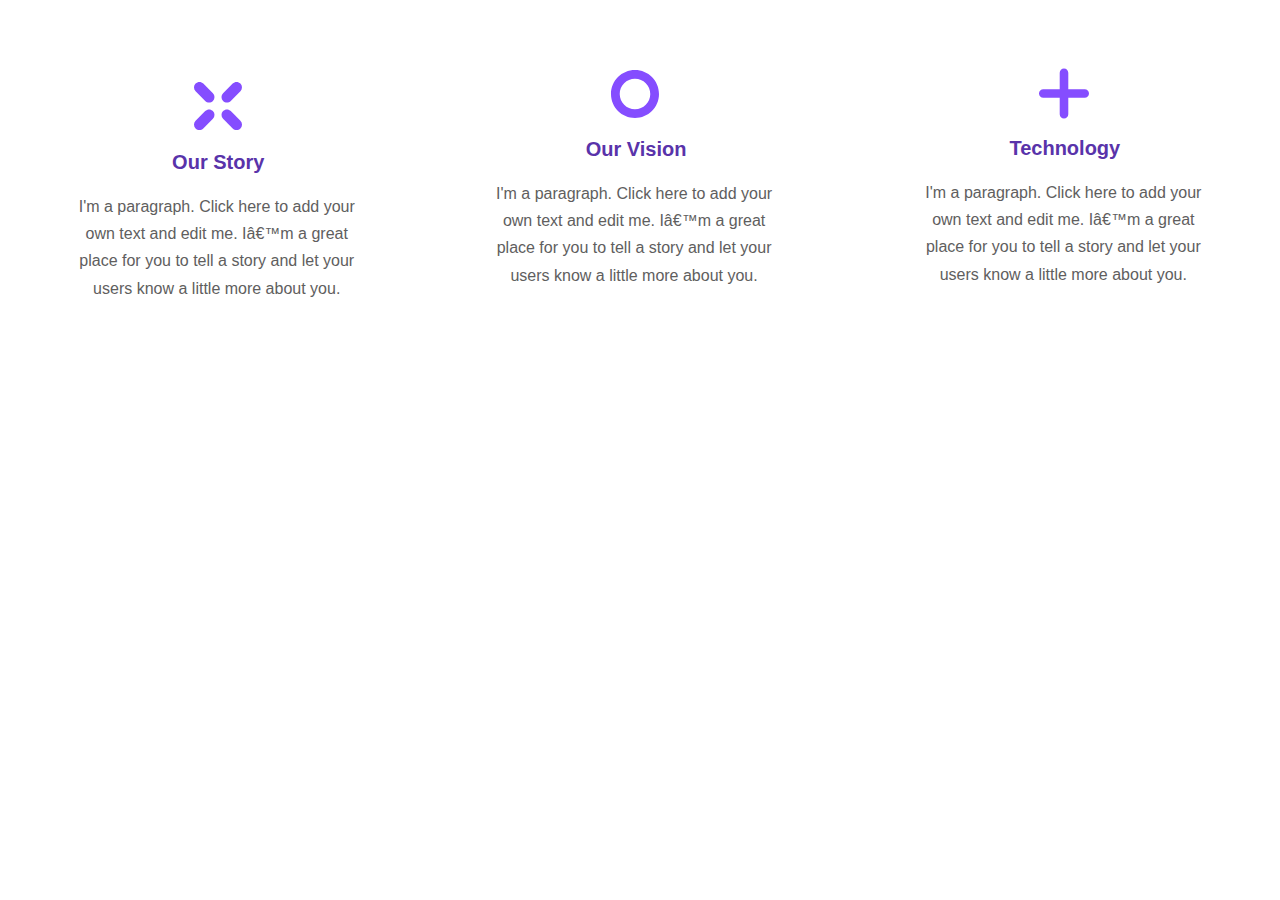
<file: sectiontwo.html>
<!DOCTYPE html>
<html lang="en">
<head>
    <meta charset="UTF-8">
    <meta name="viewport" content="width=device-width, initial-scale=1.0">
     <link rel="stylesheet" type="text/css" href="index.css" />
    <title>Document</title>
</head>
<body>
   <section id="comp-lt8qhfaf" tabindex="-1" class="Oqnisf comp-lt8qhfaf wixui-section" data-block-level-container="ClassicSection">
                              <div id="bgLayers_comp-lt8qhfaf" data-hook="bgLayers" data-motion-part="BG_LAYER comp-lt8qhfaf" class="MW5IWV">
                                <div data-testid="colorUnderlay" class="LWbAav Kv1aVt"></div>
                                <div id="bgMedia_comp-lt8qhfaf" data-motion-part="BG_MEDIA comp-lt8qhfaf" class="VgO9Yg"></div>
                              </div>
                              <div data-mesh-id="comp-lt8qhfafinlineContent" data-testid="inline-content" class="">
                                <div data-mesh-id="comp-lt8qhfafinlineContent-gridContainer" data-testid="mesh-container-content">
                                  <!--$-->
                                  <section id="comp-irqduxcp" class="comp-irqduxcp CohWsy wixui-column-strip">
                                    <div id="bgLayers_comp-irqduxcp" data-hook="bgLayers" data-motion-part="BG_LAYER comp-irqduxcp" class="if7Vw2">
                                      <div data-testid="colorUnderlay" class="tcElKx i1tH8h"></div>
                                      <div id="bgMedia_comp-irqduxcp" data-motion-part="BG_MEDIA comp-irqduxcp" class="wG8dni"></div>
                                    </div>
                                    <div data-testid="columns" class="V5AUxf">
                                      <!--$-->
                                      <div id="comp-irqduxcu" class="comp-irqduxcu YzqVVZ wixui-column-strip__column">
                                        <div id="bgLayers_comp-irqduxcu" data-hook="bgLayers" data-motion-part="BG_LAYER comp-irqduxcu" class="MW5IWV">
                                          <div data-testid="colorUnderlay" class="LWbAav Kv1aVt"></div>
                                          <div id="bgMedia_comp-irqduxcu" data-motion-part="BG_MEDIA comp-irqduxcu" class="VgO9Yg"></div>
                                        </div>
                                        <div data-mesh-id="comp-irqduxcuinlineContent" data-testid="inline-content" class="">
                                          <div data-mesh-id="comp-irqduxcuinlineContent-gridContainer" data-testid="mesh-container-content">
                                            <!--$-->
                                            <div id="comp-isejheta" class="comp-isejheta wixui-vector-image">
                                              <div data-testid="svgRoot-comp-isejheta" class="AKxYR5 VZYmYf comp-isejheta">
                                                <svg preserveAspectRatio="xMidYMid meet" data-bbox="5.137 5.637 188.725 188.725" version="1.1" xmlns="http://www.w3.org/2000/svg" viewBox="5.137 5.637 188.725 188.725" role="presentation" aria-hidden="true">
                                                  <g>
                                                    <path class="st0" d="M149.8,80l37.8-37.8c8.3-8.3,8.3-21.9,0-30.3s-21.9-8.3-30.3,0l-37.8,37.8c-8.3,8.3-8.3,21.9,0,30.3
		S141.4,88.3,149.8,80z"></path>
                                                    <path class="st0" d="M49.2,120l-37.8,37.8c-8.3,8.3-8.3,21.9,0,30.3s21.9,8.3,30.3,0l37.8-37.8c8.3-8.3,8.3-21.9,0-30.3
		S57.6,111.7,49.2,120z"></path>
                                                    <path class="st0" d="M149.8,120c-8.3-8.3-21.9-8.3-30.3,0s-8.3,21.9,0,30.3l37.8,37.8c8.3,8.3,21.9,8.3,30.3,0s8.3-21.9,0-30.3
		L149.8,120z"></path>
                                                    <path class="st0" d="M41.7,12c-8.3-8.3-21.9-8.3-30.3,0s-8.3,21.9,0,30.3L49.2,80c8.3,8.3,21.9,8.3,30.3,0s8.3-21.9,0-30.3L41.7,12
		z"></path>
                                                  </g>
                                                </svg>
                                              </div>
                                            </div>
                                            <!--/$-->
                                            <!--$-->
                                            <div id="comp-irqduxd4" class="HcOXKn SxM0TO QxJLC3 lq2cno YQcXTT comp-irqduxd4 wixui-rich-text" data-testid="richTextElement">
                                              <h5 class="font_5 wixui-rich-text__text" style="text-align:center; font-size:20px;">Our Story</h5>
                                            </div>
                                            <!--/$-->
                                            <!--$-->
                                            <div id="comp-irqduxcy" class="HcOXKn SxM0TO QxJLC3 lq2cno YQcXTT comp-irqduxcy wixui-rich-text" data-testid="richTextElement">
                                              <p class="font_8 wixui-rich-text__text" style="line-height:1.7em; text-align:center; font-size:16px;">I'm a paragraph. Click here to add your own text and edit me. Iâ€™m a great place for you to tell a story and let your users know a little more about you.</p>
                                            </div>
                                            <!--/$-->
                                          </div>
                                        </div>
                                      </div>
                                      <!--/$-->
                                      <!--$-->
                                      <div id="comp-irqduxdj" class="comp-irqduxdj YzqVVZ wixui-column-strip__column">
                                        <div id="bgLayers_comp-irqduxdj" data-hook="bgLayers" data-motion-part="BG_LAYER comp-irqduxdj" class="MW5IWV">
                                          <div data-testid="colorUnderlay" class="LWbAav Kv1aVt"></div>
                                          <div id="bgMedia_comp-irqduxdj" data-motion-part="BG_MEDIA comp-irqduxdj" class="VgO9Yg"></div>
                                        </div>
                                        <div data-mesh-id="comp-irqduxdjinlineContent" data-testid="inline-content" class="">
                                          <div data-mesh-id="comp-irqduxdjinlineContent-gridContainer" data-testid="mesh-container-content">
                                            <!--$-->
                                            <div id="comp-isei1r55" class="comp-isei1r55 wixui-vector-image">
                                              <div data-testid="svgRoot-comp-isei1r55" class="AKxYR5 VZYmYf comp-isei1r55">
                                                <svg preserveAspectRatio="xMidYMid meet" data-bbox="5.1 5.1 189.8 189.8" version="1.1" xmlns="http://www.w3.org/2000/svg" viewBox="5.1 5.1 189.8 189.8" role="presentation" aria-hidden="true">
                                                  <g>
                                                    <path class="st0" d="M100,5.1C47.6,5.1,5.1,47.6,5.1,100c0,52.4,42.5,94.9,94.9,94.9c52.4,0,94.9-42.5,94.9-94.9
	C194.9,47.6,152.4,5.1,100,5.1z M100,160.4c-33.3,0-60.4-27-60.4-60.4c0-33.3,27-60.4,60.4-60.4c33.3,0,60.4,27,60.4,60.4
	C160.4,133.3,133.3,160.4,100,160.4z"></path>
                                                  </g>
                                                </svg>
                                              </div>
                                            </div>
                                            <!--/$-->
                                            <!--$-->
                                            <div id="comp-irqduxds" class="HcOXKn SxM0TO QxJLC3 lq2cno YQcXTT comp-irqduxds wixui-rich-text" data-testid="richTextElement">
                                              <h5 class="font_5 wixui-rich-text__text" style="text-align:center; font-size:20px;">Our Vision</h5>
                                            </div>
                                            <!--/$-->
                                            <!--$-->
                                            <div id="comp-irqduxdn" class="HcOXKn SxM0TO QxJLC3 lq2cno YQcXTT comp-irqduxdn wixui-rich-text" data-testid="richTextElement">
                                              <p class="font_8 wixui-rich-text__text" style="line-height:1.7em; text-align:center; font-size:16px;">I'm a paragraph. Click here to add your own text and edit me. Iâ€™m a great place for you to tell a story and let your users know a little more about you.</p>
                                            </div>
                                            <!--/$-->
                                          </div>
                                        </div>
                                      </div>
                                      <!--/$-->
                                      <!--$-->
                                      <div id="comp-irqduxdz" class="comp-irqduxdz YzqVVZ wixui-column-strip__column">
                                        <div id="bgLayers_comp-irqduxdz" data-hook="bgLayers" data-motion-part="BG_LAYER comp-irqduxdz" class="MW5IWV">
                                          <div data-testid="colorUnderlay" class="LWbAav Kv1aVt"></div>
                                          <div id="bgMedia_comp-irqduxdz" data-motion-part="BG_MEDIA comp-irqduxdz" class="VgO9Yg"></div>
                                        </div>
                                        <div data-mesh-id="comp-irqduxdzinlineContent" data-testid="inline-content" class="">
                                          <div data-mesh-id="comp-irqduxdzinlineContent-gridContainer" data-testid="mesh-container-content">
                                            <!--$-->
                                            <div id="comp-isejuitl" class="comp-isejuitl wixui-vector-image">
                                              <div data-testid="svgRoot-comp-isejuitl" class="AKxYR5 VZYmYf comp-isejuitl">
                                                <svg preserveAspectRatio="xMidYMid meet" data-bbox="1 1 198 198" version="1.1" xmlns="http://www.w3.org/2000/svg" viewBox="1 1 198 198" role="presentation" aria-hidden="true">
                                                  <g>
                                                    <path class="st0" d="M181.9,83H117V18.1C117,8.7,109.4,1,100,1c-9.4,0-17,7.7-17,17.1V83H18.1C8.7,83,1,90.6,1,100
	c0,9.4,7.7,17,17.1,17H83v64.9c0,9.4,7.6,17.1,17,17.1c9.4,0,17-7.7,17-17.1V117h64.9c9.4,0,17.1-7.6,17.1-17
	C199,90.6,191.3,83,181.9,83z"></path>
                                                  </g>
                                                </svg>
                                              </div>
                                            </div>
                                            <!--/$-->
                                            <!--$-->
                                            <div id="comp-irqduxeb" class="HcOXKn SxM0TO QxJLC3 lq2cno YQcXTT comp-irqduxeb wixui-rich-text" data-testid="richTextElement">
                                              <h5 class="font_5 wixui-rich-text__text" style="text-align:center; font-size:20px;">Technology</h5>
                                            </div>
                                            <!--/$-->
                                            <!--$-->
                                            <div id="comp-irqduxe2" class="HcOXKn SxM0TO QxJLC3 lq2cno YQcXTT comp-irqduxe2 wixui-rich-text" data-testid="richTextElement">
                                              <p class="font_8 wixui-rich-text__text" style="line-height:1.7em; text-align:center; font-size:16px;">I'm a paragraph. Click here to add your own text and edit me. Iâ€™m a great place for you to tell a story and let your users know a little more about you.</p>
                                            </div>
                                            <!--/$-->
                                          </div>
                                        </div>
                                      </div>
                                      <!--/$-->
                                    </div>
                                  </section>
                                  <!--/$-->
                                  <div id="comp-irte5pmq" class="Vd6aQZ ignore-focus comp-irte5pmq" role="region" tabindex="-1" aria-label="Who are we">
                                    <div id="whoarewe"></div>
                                    <span class="mHZSwn">Who are we</span>
                                  </div>
                                </div>
                              </div>
                            </section> 
</body>
</html>
</file>
